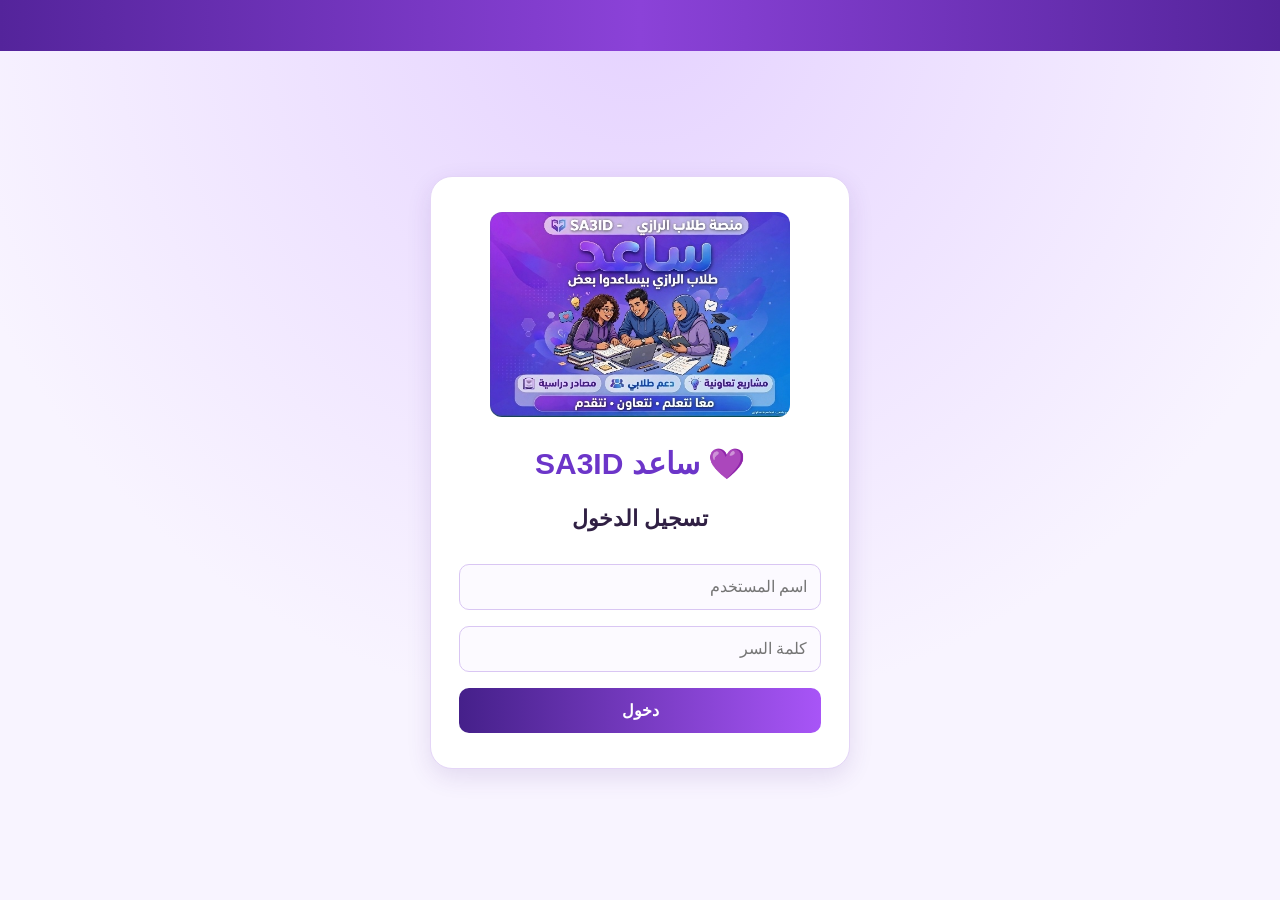
<file: index.html>
<!DOCTYPE html>
<html lang="ar" dir="rtl">
<head>
<meta charset="UTF-8">
<meta name="viewport" content="width=device-width, initial-scale=1.0">
<title>ساعد - تسجيل الدخول</title>
<link rel="stylesheet" href="style.css">
</head>
<body class="login-page">
<div class="marquee"><span>💜 مرحباً بكم في منصة ساعد - مهارات طلاب جامعة الرازي في مكان واحد 💜</span></div>
<main class="login-box">
<img src="poster.jpg" alt="صورة منصة ساعد" style="display:block; width:100%; max-width:300px; height:auto; margin:0 auto 20px; border-radius:12px;">
<h1>💜 ساعد SA3ID</h1>
<h2>تسجيل الدخول</h2>
<form id="loginForm">
<input type="text" id="username" placeholder="اسم المستخدم" required>
<input type="password" id="password" placeholder="كلمة السر" required>
<button type="submit">دخول</button>
</form>
</main>
<script src="script.js"></script>
</body>
</html>
</file>
<file: style.css>
* {
    box-sizing: border-box;
    margin: 0;
    padding: 0;
}
:root {
    --primary: #6c35c9;
    --primary-dark: #45208a;
    --secondary: #a855f7;
    --light: #f7f1ff;
    --white: #ffffff;
    --text: #302044;
    --border: #e4d5f7;
    --shadow: 0 8px 25px rgba(77, 35, 130, 0.12);
}
html { scroll-behavior: smooth; }
body {
    font-family: Tahoma, Arial, sans-serif;
    direction: rtl;
    background: linear-gradient(135deg, #faf7ff, #eee4ff);
    color: var(--text);
    min-height: 100vh;
    line-height: 1.8;
}
button, input, select, textarea { font-family: inherit; font-size: 16px; }
button { cursor: pointer; }
.marquee {
    width: 100%;
    overflow: hidden;
    white-space: nowrap;
    background: linear-gradient(90deg, #54249b, #8b42d8, #54249b);
    color: var(--white);
    padding: 11px 0;
    font-weight: bold;
}
.marquee span {
    display: inline-block;
    padding-right: 100%;
    animation: moveText 22s linear infinite;
}
@keyframes moveText {
    from { transform: translateX(0); }
    to { transform: translateX(100%); }
}
.login-page {
    display: flex;
    flex-direction: column;
    align-items: center;
    justify-content: center;
    padding: 20px;
    background: radial-gradient(circle at top, #e5d2ff, #f8f4ff 65%);
}
.login-page > .marquee { position: absolute; top: 0; right: 0; }
.login-box {
    width: 100%;
    max-width: 420px;
    margin: 75px auto 30px;
    padding: 35px 28px;
    background: var(--white);
    border: 1px solid var(--border);
    border-radius: 22px;
    text-align: center;
    box-shadow: var(--shadow);
}
.login-box h1 { color: var(--primary); font-size: 30px; margin-bottom: 8px; }
.login-box h2 { font-size: 22px; margin-bottom: 25px; }
.login-box input {
    display: block;
    width: 100%;
    padding: 13px;
    margin-bottom: 16px;
    border: 1px solid #d9c6f3;
    border-radius: 10px;
    outline: none;
    background: #fcfaff;
}
.login-box input:focus, .content input:focus, .content select:focus, .content textarea:focus {
    border-color: var(--primary);
    box-shadow: 0 0 0 3px rgba(108, 53, 201, 0.12);
}
.login-box button, .send-btn {
    width: 100%;
    padding: 13px 20px;
    border: none;
    border-radius: 10px;
    background: linear-gradient(90deg, var(--primary-dark), var(--secondary));
    color: var(--white);
    font-weight: bold;
}
header {
    display: flex;
    align-items: center;
    justify-content: space-between;
    flex-wrap: wrap;
    gap: 15px;
    padding: 18px 6%;
    background: var(--white);
    box-shadow: 0 3px 15px rgba(50, 25, 80, 0.08);
}
.logo { color: var(--primary); font-size: 27px; font-weight: bold; }
nav { display: flex; align-items: center; flex-wrap: wrap; gap: 10px; }
nav a { color: var(--text); text-decoration: none; padding: 8px 12px; border-radius: 8px; font-weight: bold; }
nav a:hover { color: var(--primary); background: var(--light); }
.logout-btn { padding: 9px 14px; border: none; border-radius: 8px; background: #fce7f3; color: #a21caf; font-weight: bold; }
.content {
    width: 90%;
    max-width: 1100px;
    margin: 35px auto;
    padding: 30px;
    background: var(--white);
    border-radius: 18px;
    box-shadow: var(--shadow);
}
.content h2 { color: var(--primary); font-size: 27px; margin-bottom: 18px; padding-bottom: 10px; border-bottom: 2px solid #eee2ff; }
.services-grid {
    display: grid;
    grid-template-columns: repeat(auto-fit, minmax(260px, 1fr));
    gap: 22px;
    margin-top: 25px;
}
.service-card {
    background: var(--white);
    border: 1px solid var(--border);
    border-radius: 16px;
    padding: 24px 20px;
    text-align: center;
    box-shadow: var(--shadow);
    transition: 0.25s;
}
.service-card:hover { transform: translateY(-6px); border-color: var(--secondary); box-shadow: 0 12px 30px rgba(108, 53, 201, 0.18); }
.service-card .icon { font-size: 42px; margin-bottom: 10px; }
.service-card h3 { color: var(--primary); font-size: 19px; margin: 10px 0; }
.service-card p { font-size: 14px; color: #5a3a85; margin-bottom: 12px; }
.service-card .price { display: inline-block; background: var(--light); color: var(--primary-dark); font-weight: bold; padding: 6px 14px; border-radius: 20px; margin: 10px 0 14px; border: 1px solid var(--border); }
.card-btn { display: inline-block; background: linear-gradient(90deg, var(--primary-dark), var(--secondary)); color: var(--white); padding: 9px 20px; border-radius: 10px; text-decoration: none; font-weight: bold; font-size: 14px; }
.service-action { text-align: center; margin-top: 30px; }
.service-action a { display: inline-block; background: linear-gradient(90deg, #4a3aff, #8b42d8); color: var(--white); padding: 13px 28px; border-radius: 10px; text-decoration: none; font-weight: bold; }
.contact-form { display: flex; flex-direction: column; gap: 16px; max-width: 650px; margin: 0 auto; }
.contact-form input, .contact-form select, .contact-form textarea { width: 100%; padding: 13px 15px; border: 1px solid #d9c6f3; border-radius: 10px; background: #fcfaff; outline: none; }
.contact-form textarea { min-height: 140px; }
</file>
